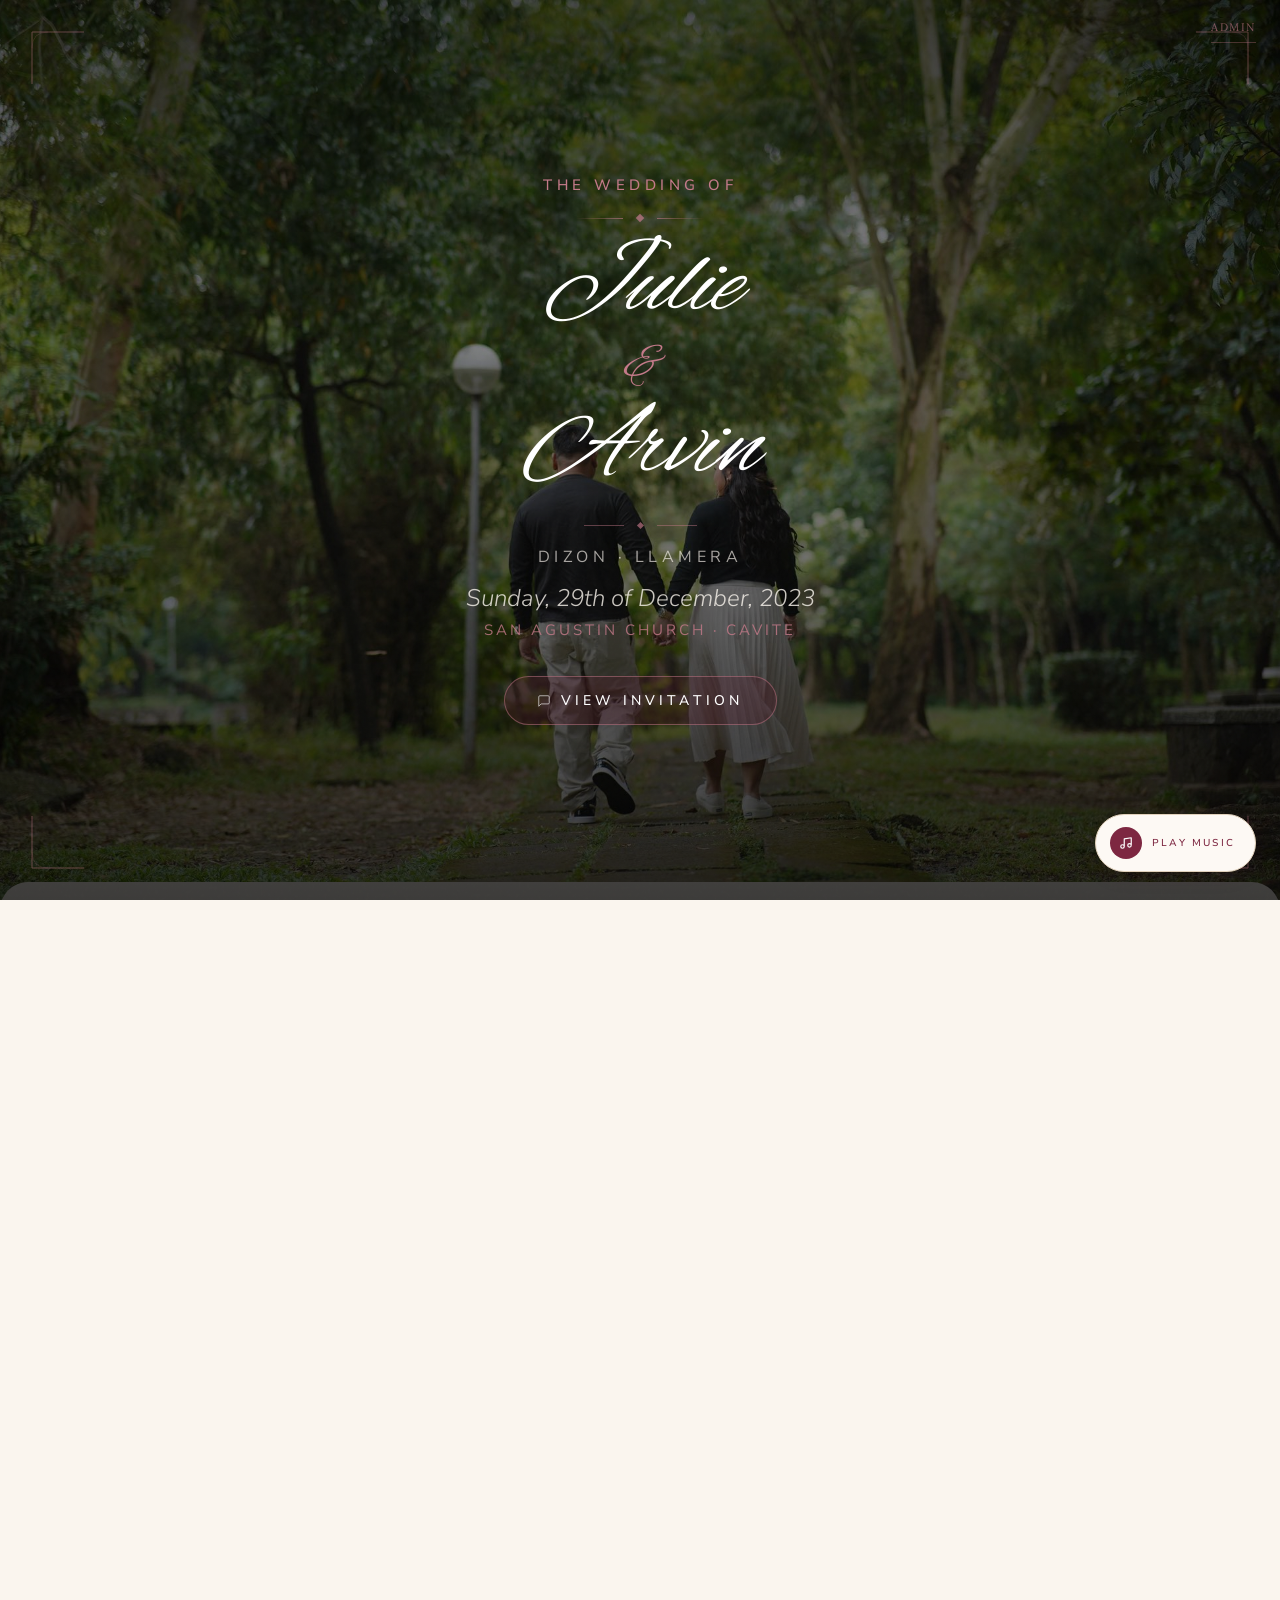
<file: index.html>
<!DOCTYPE html>
<html lang="en">
<head>
  <meta charset="UTF-8">
  <meta name="viewport" content="width=device-width, initial-scale=1.0">
  <title>Julie & Arvin — Wedding</title>
  <link href="https://fonts.googleapis.com/css2?family=Alex+Brush&family=Lora:ital,wght@0,400;0,500;0,600;1,400;1,500&family=Nunito+Sans:wght@400;500;600&display=swap" rel="stylesheet">
  <link rel="stylesheet" href="css/style.css">
    <link rel="stylesheet" href="css/rsvp.css">

</head>
<body>

  <!-- ── HERO SECTION ── -->
  <section class="hero" id="hero">
    <!-- <img class="hero-photo" src="assets/couple.jpg" alt="Julie and Arvin"> -->
<img class="hero-photo" src="images/hero_pic.jpg" alt="Julie and Arvin">
    <!-- Overlays -->
    <div class="hero-overlay"></div>
    <div class="hero-grain"></div>

    <!-- Corner decorations -->
    <div class="hero-corner tl">
      <svg viewBox="0 0 60 60" fill="none" xmlns="http://www.w3.org/2000/svg">
        <path d="M4 56 L4 4 L56 4" stroke="#C47A8A" stroke-width="1" fill="none"/>
        <path d="M4 20 Q4 4 20 4" stroke="#C47A8A" stroke-width="0.75" fill="none" opacity="0.5"/>
      </svg>
    </div>
    <div class="hero-corner tr">
      <svg viewBox="0 0 60 60" fill="none" xmlns="http://www.w3.org/2000/svg">
        <path d="M4 56 L4 4 L56 4" stroke="#C47A8A" stroke-width="1" fill="none"/>
        <path d="M4 20 Q4 4 20 4" stroke="#C47A8A" stroke-width="0.75" fill="none" opacity="0.5"/>
      </svg>
    </div>
    <div class="hero-corner bl">
      <svg viewBox="0 0 60 60" fill="none" xmlns="http://www.w3.org/2000/svg">
        <path d="M4 56 L4 4 L56 4" stroke="#C47A8A" stroke-width="1" fill="none"/>
        <path d="M4 20 Q4 4 20 4" stroke="#C47A8A" stroke-width="0.75" fill="none" opacity="0.5"/>
      </svg>
    </div>
    <div class="hero-corner br">
      <svg viewBox="0 0 60 60" fill="none" xmlns="http://www.w3.org/2000/svg">
        <path d="M4 56 L4 4 L56 4" stroke="#C47A8A" stroke-width="1" fill="none"/>
        <path d="M4 20 Q4 4 20 4" stroke="#C47A8A" stroke-width="0.75" fill="none" opacity="0.5"/>
      </svg>
    </div>

    <!-- Main content -->
    <div class="hero-content">
      <p class="hero-eyebrow">The Wedding of</p>

      <div class="hero-ornament">
        <div class="hero-ornament-line"></div>
        <div class="hero-ornament-diamond"></div>
        <div class="hero-ornament-line right"></div>
      </div>

      <h1 class="hero-bride">Julie</h1>
      <p class="hero-ampersand">&</p>
      <h1 class="hero-groom">Arvin</h1>

      <div class="hero-divider">
        <div class="hero-divider-line"></div>
        <div class="hero-divider-diamond"></div>
        <div class="hero-divider-line"></div>
      </div>

      <p class="hero-surnames">Dizon · Llamera</p>
      <p class="hero-date">Sunday, 29th of December, 2023</p>
      <p class="hero-venue">San Agustin Church · Cavite</p>

      
<button class="hero-cta" id="heroCta" type="button" aria-label="View invitation section" onclick="document.getElementById('rsvp').scrollIntoView({behavior: 'smooth'})">
  <svg viewBox="0 0 24 24" fill="none" stroke="currentColor" stroke-width="1.5">
    <path d="M21 15a2 2 0 0 1-2 2H7l-4 4V5a2 2 0 0 1 2-2h14a2 2 0 0 1 2 2z"/>
  </svg>
  View Invitation
</button>
    </div>
  </section>

<!-- ── RSVP SECTION ── -->
<!-- Add this block right after your hero section in index.html -->
<!-- Also add in your <head>: <link rel="stylesheet" href="css/rsvp.css"> -->
<!-- Also add before </body>: <script src="js/rsvp.js"></script> -->

<section class="rsvp" id="rsvp">

  <!-- Section header -->
  <div class="rsvp-header">
    <p class="rsvp-eyebrow">Kindly Reply</p>
    <h2 class="rsvp-title">RSVP</h2>
    <div class="rsvp-ornament">
      <div class="rsvp-ornament-line"></div>
      <div class="rsvp-ornament-diamond"></div>
      <div class="rsvp-ornament-line"></div>
    </div>
  </div>

  <!-- Form card -->
  <div class="rsvp-card">

    <!-- ── FORM STATE ── -->
    <div class="rsvp-form-wrap" id="rsvpFormWrap">

      <!-- Full Name -->
      <div class="rsvp-field">
        <label class="rsvp-label" for="guestName">Full Name</label>
        <input
          class="rsvp-input"
          type="text"
          id="guestName"
          placeholder="Your full name..."
          autocomplete="off"
        />
      </div>

      <!-- Invite Code -->
      <div class="rsvp-field">
        <label class="rsvp-label" for="inviteCode">Invite Code</label>
        <input
          class="rsvp-input"
          type="text"
          id="inviteCode"
          placeholder="Enter your invite code..."
          autocomplete="off"
        />
        <p class="rsvp-helper">Your code is provided by the couple.</p>
      </div>

      <!-- Attendance -->
      <div class="rsvp-field">
        <label class="rsvp-label">Attendance</label>
        <div class="rsvp-attendance">
          <button class="rsvp-attend-btn" id="btnAccept" onclick="selectAttendance('accept')">
            <span class="attend-diamond">◆</span> Joyfully Accepts
          </button>
          <button class="rsvp-attend-btn" id="btnDecline" onclick="selectAttendance('decline')">
            Regretfully Declines
          </button>
        </div>
      </div>

      <!-- Seat Selector -->
      <div class="rsvp-field accept-only-field" id="seatField">
        <label class="rsvp-label">Select Your Seat</label>
        <div class="rsvp-select-wrap">
          <select class="rsvp-select" id="seatSelect">
            <option value="" disabled selected>— Choose your table &amp; seat —</option>
            <!-- Table 1 -->
            <optgroup label="Table 1 — Roses">
              <option value="T1-S1">Table 1 — Roses — Seat 1</option>
              <option value="T1-S2">Table 1 — Roses — Seat 2</option>
              <option value="T1-S3">Table 1 — Roses — Seat 3</option>
              <option value="T1-S4">Table 1 — Roses — Seat 4</option>
              <option value="T1-S5">Table 1 — Roses — Seat 5</option>
              <option value="T1-S6">Table 1 — Roses — Seat 6</option>
              <option value="T1-S7">Table 1 — Roses — Seat 7</option>
              <option value="T1-S8">Table 1 — Roses — Seat 8</option>
            </optgroup>
            <!-- Table 2 -->
            <optgroup label="Table 2 — Peonies">
              <option value="T2-S1">Table 2 — Peonies — Seat 1</option>
              <option value="T2-S2">Table 2 — Peonies — Seat 2</option>
              <option value="T2-S3">Table 2 — Peonies — Seat 3</option>
              <option value="T2-S4">Table 2 — Peonies — Seat 4</option>
              <option value="T2-S5">Table 2 — Peonies — Seat 5</option>
              <option value="T2-S6">Table 2 — Peonies — Seat 6</option>
              <option value="T2-S7">Table 2 — Peonies — Seat 7</option>
              <option value="T2-S8">Table 2 — Peonies — Seat 8</option>
            </optgroup>
            <!-- Table 3 -->
            <optgroup label="Table 3 — Jasmine">
              <option value="T3-S1">Table 3 — Jasmine — Seat 1</option>
              <option value="T3-S2">Table 3 — Jasmine — Seat 2</option>
              <option value="T3-S3">Table 3 — Jasmine — Seat 3</option>
              <option value="T3-S4">Table 3 — Jasmine — Seat 4</option>
              <option value="T3-S5">Table 3 — Jasmine — Seat 5</option>
              <option value="T3-S6">Table 3 — Jasmine — Seat 6</option>
              <option value="T3-S7">Table 3 — Jasmine — Seat 7</option>
              <option value="T3-S8">Table 3 — Jasmine — Seat 8</option>
            </optgroup>
            <!-- Table 4 -->
            <optgroup label="Table 4 — Orchids">
              <option value="T4-S1">Table 4 — Orchids — Seat 1</option>
              <option value="T4-S2">Table 4 — Orchids — Seat 2</option>
              <option value="T4-S3">Table 4 — Orchids — Seat 3</option>
              <option value="T4-S4">Table 4 — Orchids — Seat 4</option>
              <option value="T4-S5">Table 4 — Orchids — Seat 5</option>
              <option value="T4-S6">Table 4 — Orchids — Seat 6</option>
              <option value="T4-S7">Table 4 — Orchids — Seat 7</option>
              <option value="T4-S8">Table 4 — Orchids — Seat 8</option>
            </optgroup>
            <!-- Table 5 -->
            <optgroup label="Table 5 — Lily">
              <option value="T5-S1">Table 5 — Lily — Seat 1</option>
              <option value="T5-S2">Table 5 — Lily — Seat 2</option>
              <option value="T5-S3">Table 5 — Lily — Seat 3</option>
              <option value="T5-S4">Table 5 — Lily — Seat 4</option>
              <option value="T5-S5">Table 5 — Lily — Seat 5</option>
              <option value="T5-S6">Table 5 — Lily — Seat 6</option>
              <option value="T5-S7">Table 5 — Lily — Seat 7</option>
              <option value="T5-S8">Table 5 — Lily — Seat 8</option>
            </optgroup>
          </select>
          <span class="rsvp-select-arrow">▾</span>
        </div>
      </div>

      <!-- Plus One -->
      <div class="rsvp-field accept-only-field" id="plusOneField">
        <label class="rsvp-label" for="plusOneCount">Additional Guests (Plus One)</label>
        <div class="rsvp-select-wrap">
          <select class="rsvp-select" id="plusOneCount" disabled>
            <option value="0" selected>No plus one</option>
          </select>
          <span class="rsvp-select-arrow">▾</span>
        </div>
        <p class="rsvp-helper" id="plusOneHelper">Enter a valid invite code to see plus-one allowance.</p>
      </div>

      <!-- Dining Preference -->
      <div class="rsvp-field accept-only-field" id="mealField">
        <label class="rsvp-label" for="mealSelect">Meal Preference</label>
        <div class="rsvp-select-wrap">
          <select class="rsvp-select" id="mealSelect">
            <option value="" selected>— Choose your meal —</option>
            <option value="chicken">Chicken</option>
            <option value="beef">Beef</option>
            <option value="fish">Fish</option>
            <option value="vegetarian">Vegetarian</option>
          </select>
          <span class="rsvp-select-arrow">▾</span>
        </div>
        <p class="rsvp-helper">For accepted guests only.</p>

        <label class="rsvp-label" for="allergyNotes" style="margin-top: 14px;">Allergy Notes (Optional)</label>
        <textarea
          class="rsvp-textarea"
          id="allergyNotes"
          placeholder="Example: No nuts, shellfish allergy..."
          rows="3"
        ></textarea>

        <label class="rsvp-label" for="songRequest" style="margin-top: 14px;">Song Request (Optional)</label>
        <input
          class="rsvp-input"
          type="text"
          id="songRequest"
          maxlength="80"
          placeholder="Example: Perfect - Ed Sheeran"
          autocomplete="off"
        />
        <p class="rsvp-helper">One song request per guest (max 80 characters).</p>
      </div>

      <!-- Message -->
      <div class="rsvp-field">
        <label class="rsvp-label" for="guestMessage">Message for the Couple</label>
        <textarea
          class="rsvp-textarea"
          id="guestMessage"
          placeholder="Write your warm wishes here..."
          rows="4"
        ></textarea>
      </div>

      <!-- Error message -->
      <p class="rsvp-error" id="rsvpError"></p>

      <!-- Submit -->
      <button class="rsvp-submit" id="rsvpSubmit" onclick="submitRSVP()">
        <span id="rsvpSubmitText">Send with Love ◆</span>
      </button>

    </div>

    <!-- ── CONFIRMATION STATE ── -->
    <div class="rsvp-confirm" id="rsvpConfirm">
      <div class="confirm-heart">
        <svg viewBox="0 0 24 24" fill="none" stroke="currentColor" stroke-width="1.2">
          <path d="M20.84 4.61a5.5 5.5 0 0 0-7.78 0L12 5.67l-1.06-1.06a5.5 5.5 0 0 0-7.78 7.78l1.06 1.06L12 21.23l7.78-7.78 1.06-1.06a5.5 5.5 0 0 0 0-7.78z"/>
        </svg>
      </div>
      <h3 class="confirm-title" id="confirmTitle">We'll see you there!</h3>
      <p class="confirm-message" id="confirmMessage">
        Thank you, <strong id="confirmName"></strong>.<br>
        Your RSVP has been received.<br>
        We can't wait to celebrate with you.
      </p>
      <div class="confirm-ornament">
        <div class="rsvp-ornament-line"></div>
        <div class="rsvp-ornament-diamond"></div>
        <div class="rsvp-ornament-line"></div>
      </div>
      <div class="confirm-actions">
        <a class="confirm-calendar is-hidden" id="confirmCalendarBtn" href="#" target="_blank" rel="noopener noreferrer">Add to Calendar</a>
        <a class="confirm-love-notes is-hidden" id="confirmLoveNotesBtn" href="love-notes.html">Open Love Notes Wall</a>
      </div>
    </div>

  </div>

  <!-- Back to top -->
  <button class="rsvp-back-top" onclick="window.scrollTo({ top: 0, behavior: 'smooth' })">↑</button>

</section>


  <!-- ── MUSIC BUTTON ── -->
  <div class="music-btn" id="musicBtn" onclick="toggleMusic()">
    <div class="music-icon">
      <svg viewBox="0 0 24 24" xmlns="http://www.w3.org/2000/svg">
        <path d="M9 18V5l12-2v13M9 18a3 3 0 1 1-6 0 3 3 0 0 1 6 0zm12-2a3 3 0 1 1-6 0 3 3 0 0 1 6 0z"
          fill="none" stroke="white" stroke-width="2" stroke-linecap="round" stroke-linejoin="round"/>
      </svg>
    </div>
    <span class="music-label" id="musicLabel">Play Music</span>
  </div>

  <a class="admin-link" href="admin.html" aria-label="Open admin page">Admin</a>

<script src="js/script.js"></script>
<script src="js/rsvp.js"></script>
</body>
</html>
</file>
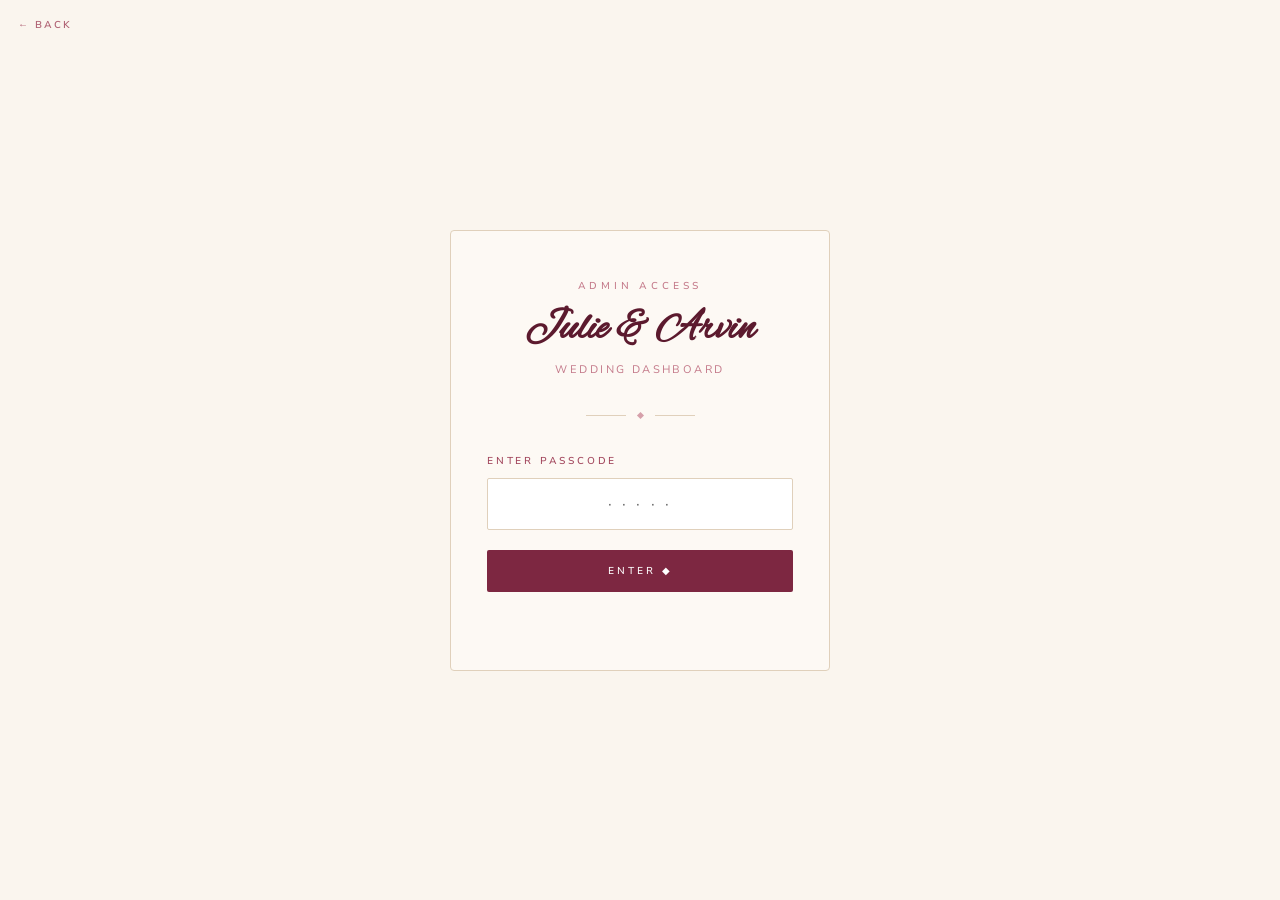
<file: admin.html>
<!DOCTYPE html>
<html lang="en">
<head>
  <meta charset="UTF-8">
  <meta name="viewport" content="width=device-width, initial-scale=1.0">
  <title>Admin — Julie & Arvin Wedding</title>
  <link href="https://fonts.googleapis.com/css2?family=Alex+Brush&family=Nunito+Sans:wght@400;500;600&display=swap" rel="stylesheet">
  <style>
    :root {
      --burgundy-deep:  #5C1A2E;
      --burgundy-mid:   #7D2741;
      --burgundy-soft:  #A0435A;
      --burgundy-muted: #C47A8A;
      --cream-warm:     #FAF5EE;
      --cream-mid:      #F2E8D9;
      --cream-border:   #E0D0BB;
      --white-pure:     #FFFFFF;
      --white-off:      #FDF9F4;
    }

    *, *::before, *::after { margin: 0; padding: 0; box-sizing: border-box; }

    body {
      font-family: 'Nunito Sans', sans-serif;
      background: var(--cream-warm);
      min-height: 100vh;
      color: var(--burgundy-deep);
    }

    .admin-back {
      position: fixed;
      top: 18px;
      left: 18px;
      z-index: 200;
      display: inline-flex;
      align-items: center;
      gap: 8px;
      padding: 0;
      color: var(--burgundy-soft);
      font-size: 10px;
      font-weight: 600;
      letter-spacing: 0.2em;
      text-transform: uppercase;
      text-decoration: none;
      transition: color 0.2s ease, opacity 0.2s ease;
      opacity: 0.82;
    }
    .admin-back:hover,
    .admin-back:focus-visible {
      color: var(--burgundy-deep);
      opacity: 1;
    }

    /* ── LOGIN SCREEN ── */
    #loginScreen {
      min-height: 100vh;
      display: flex;
      align-items: center;
      justify-content: center;
      padding: 24px;
    }

    .login-card {
      width: 100%;
      max-width: 380px;
      background: var(--white-off);
      border: 1px solid var(--cream-border);
      border-radius: 4px;
      padding: 48px 36px;
      text-align: center;
    }

    .login-eyebrow {
      font-size: 10px;
      font-weight: 500;
      letter-spacing: 0.38em;
      text-transform: uppercase;
      color: var(--burgundy-muted);
      margin-bottom: 10px;
    }

    .login-title {
      font-family: 'Alex Brush', cursive;
      font-size: 42px;
      color: var(--burgundy-deep);
      margin-bottom: 6px;
    }

    .login-subtitle {
      font-size: 11px;
      letter-spacing: 0.22em;
      text-transform: uppercase;
      color: var(--burgundy-muted);
      margin-bottom: 36px;
    }

    .login-ornament {
      display: flex;
      align-items: center;
      gap: 12px;
      justify-content: center;
      margin-bottom: 36px;
    }
    .login-ornament-line {
      width: 40px;
      height: 1px;
      background: var(--cream-border);
    }
    .login-ornament-diamond {
      width: 5px;
      height: 5px;
      background: var(--burgundy-muted);
      transform: rotate(45deg);
      opacity: 0.7;
    }

    .login-label {
      display: block;
      font-size: 10px;
      font-weight: 500;
      letter-spacing: 0.28em;
      text-transform: uppercase;
      color: var(--burgundy-soft);
      margin-bottom: 10px;
      text-align: left;
    }

    .login-input {
      width: 100%;
      padding: 14px 16px;
      border: 1px solid var(--cream-border);
      border-radius: 2px;
      background: var(--white-pure);
      font-family: 'Nunito Sans', sans-serif;
      font-size: 16px;
      color: var(--burgundy-deep);
      outline: none;
      transition: border-color 0.25s;
      margin-bottom: 20px;
      letter-spacing: 0.2em;
      text-align: center;
    }
    .login-input:focus {
      border-color: var(--burgundy-muted);
    }

    .login-btn {
      width: 100%;
      padding: 14px;
      background: var(--burgundy-mid);
      border: none;
      border-radius: 2px;
      font-family: 'Nunito Sans', sans-serif;
      font-size: 10px;
      font-weight: 500;
      letter-spacing: 0.3em;
      text-transform: uppercase;
      color: var(--white-pure);
      cursor: pointer;
      transition: background 0.25s, transform 0.2s;
    }
    .login-btn:hover {
      background: var(--burgundy-deep);
      transform: translateY(-1px);
    }

    .login-error {
      font-size: 11px;
      letter-spacing: 0.1em;
      color: var(--burgundy-soft);
      margin-top: 14px;
      min-height: 16px;
      text-align: center;
    }

    /* ── DASHBOARD ── */
    #dashboard {
      display: none;
      min-height: 100vh;
      padding: 60px 24px 80px;
    }

    .dash-header {
      max-width: 900px;
      margin: 0 auto 48px;
      display: flex;
      align-items: flex-end;
      justify-content: space-between;
      flex-wrap: wrap;
      gap: 16px;
      border-bottom: 1px solid var(--cream-border);
      padding-bottom: 28px;
    }

    .dash-eyebrow {
      font-size: 10px;
      font-weight: 500;
      letter-spacing: 0.38em;
      text-transform: uppercase;
      color: var(--burgundy-muted);
      margin-bottom: 6px;
    }

    .dash-title {
      font-family: 'Alex Brush', cursive;
      font-size: 48px;
      color: var(--burgundy-deep);
      line-height: 1;
    }

    .dash-logout {
      font-size: 10px;
      font-weight: 500;
      letter-spacing: 0.28em;
      text-transform: uppercase;
      color: var(--burgundy-muted);
      background: none;
      border: 1px solid var(--cream-border);
      border-radius: 2px;
      padding: 10px 18px;
      cursor: pointer;
      transition: all 0.2s;
      font-family: 'Nunito Sans', sans-serif;
    }
    .dash-logout:hover {
      border-color: var(--burgundy-muted);
      color: var(--burgundy-mid);
    }

    /* ── STATS ── */
    .dash-stats {
      max-width: 900px;
      margin: 0 auto 48px;
      display: grid;
      grid-template-columns: repeat(3, 1fr);
      gap: 16px;
    }

    .stat-card {
      background: var(--white-off);
      border: 1px solid var(--cream-border);
      border-radius: 4px;
      padding: 24px;
      text-align: center;
    }

    .stat-number {
      font-family: 'Alex Brush', cursive;
      font-size: 52px;
      color: var(--burgundy-deep);
      line-height: 1;
      margin-bottom: 8px;
    }

    .stat-label {
      font-size: 10px;
      font-weight: 500;
      letter-spacing: 0.28em;
      text-transform: uppercase;
      color: var(--burgundy-muted);
    }

    /* ── FILTER TABS ── */
    .dash-filters {
      max-width: 900px;
      margin: 0 auto 24px;
      display: flex;
      gap: 8px;
    }

    .filter-btn {
      font-family: 'Nunito Sans', sans-serif;
      font-size: 10px;
      font-weight: 500;
      letter-spacing: 0.28em;
      text-transform: uppercase;
      color: var(--burgundy-muted);
      background: none;
      border: 1px solid var(--cream-border);
      border-radius: 2px;
      padding: 8px 16px;
      cursor: pointer;
      transition: all 0.2s;
    }
    .filter-btn:hover,
    .filter-btn.active {
      background: var(--burgundy-mid);
      border-color: var(--burgundy-mid);
      color: var(--white-pure);
    }

    /* ── GUEST TOOLS ── */
    .guest-tools {
      max-width: 900px;
      margin: 0 auto 24px;
      background: var(--white-off);
      border: 1px solid var(--cream-border);
      border-radius: 4px;
      padding: 18px;
    }

    .guest-tools-title {
      font-size: 10px;
      font-weight: 600;
      letter-spacing: 0.28em;
      text-transform: uppercase;
      color: var(--burgundy-muted);
      margin-bottom: 12px;
    }

    .guest-tools-row {
      display: flex;
      flex-wrap: wrap;
      gap: 8px;
      margin-bottom: 12px;
    }

    .guest-btn {
      font-family: 'Nunito Sans', sans-serif;
      font-size: 10px;
      font-weight: 500;
      letter-spacing: 0.2em;
      text-transform: uppercase;
      color: var(--burgundy-soft);
      background: none;
      border: 1px solid var(--cream-border);
      border-radius: 2px;
      padding: 8px 12px;
      cursor: pointer;
      transition: all 0.2s;
    }

    .guest-btn:hover {
      border-color: var(--burgundy-muted);
      color: var(--burgundy-deep);
    }

    .guest-btn.danger {
      color: #8b4758;
      border-color: #e2c6cd;
    }

    .guest-tools-meta {
      font-size: 11px;
      letter-spacing: 0.08em;
      color: var(--burgundy-muted);
      margin-bottom: 8px;
    }

    .guest-tools-status {
      min-height: 16px;
      font-size: 11px;
      letter-spacing: 0.08em;
      color: var(--burgundy-soft);
    }

    .guest-tools-status.error {
      color: #9a4c5e;
    }

    /* ── RSVP LIST ── */
    .dash-list {
      max-width: 900px;
      margin: 0 auto;
      display: flex;
      flex-direction: column;
      gap: 12px;
    }

    .rsvp-row {
      background: var(--white-off);
      border: 1px solid var(--cream-border);
      border-radius: 4px;
      padding: 20px 24px;
      display: grid;
      grid-template-columns: 1fr auto;
      gap: 12px;
      align-items: start;
      animation: fadeUp 0.4s ease forwards;
    }

    @keyframes fadeUp {
      from { opacity: 0; transform: translateY(8px); }
      to   { opacity: 1; transform: translateY(0); }
    }

    .rsvp-row-name {
      font-size: 16px;
      font-weight: 600;
      color: var(--burgundy-deep);
      margin-bottom: 4px;
    }

    .rsvp-row-meta {
      font-size: 12px;
      color: var(--burgundy-muted);
      letter-spacing: 0.08em;
      margin-bottom: 8px;
    }

    .rsvp-row-message {
      font-size: 14px;
      font-style: italic;
      color: var(--burgundy-soft);
      line-height: 1.6;
      border-left: 2px solid var(--cream-border);
      padding-left: 12px;
      margin-top: 8px;
    }

    .rsvp-badge {
      font-size: 9px;
      font-weight: 600;
      letter-spacing: 0.28em;
      text-transform: uppercase;
      padding: 5px 10px;
      border-radius: 2px;
      white-space: nowrap;
    }
    .rsvp-badge.accept {
      background: #EEF5EE;
      color: #3A6B3A;
      border: 1px solid #C2D9C2;
    }
    .rsvp-badge.decline {
      background: #F9F0F2;
      color: var(--burgundy-soft);
      border: 1px solid var(--cream-border);
    }

    .rsvp-row-time {
      font-size: 10px;
      color: var(--cream-border);
      letter-spacing: 0.1em;
      text-align: right;
      margin-top: 6px;
    }

    /* ── EMPTY STATE ── */
    .dash-empty {
      max-width: 900px;
      margin: 0 auto;
      text-align: center;
      padding: 80px 24px;
      color: var(--burgundy-muted);
    }

    .dash-empty-title {
      font-family: 'Alex Brush', cursive;
      font-size: 36px;
      margin-bottom: 10px;
    }

    .dash-empty-sub {
      font-size: 12px;
      letter-spacing: 0.15em;
      text-transform: uppercase;
    }

    /* ── RESPONSIVE ── */
    @media (max-width: 600px) {
      .dash-stats {
        grid-template-columns: repeat(3, 1fr);
        gap: 10px;
      }
      .stat-number { font-size: 38px; }
      .rsvp-row { grid-template-columns: 1fr; }
      .rsvp-badge { width: fit-content; }
    }
  </style>
</head>
<body>

  <!-- ── LOGIN SCREEN ── -->
  <a class="admin-back" href="index.html" aria-label="Back to invitation">← Back</a>

  <div id="loginScreen">
    <div class="login-card">
      <p class="login-eyebrow">Admin Access</p>
      <h1 class="login-title">Julie & Arvin</h1>
      <p class="login-subtitle">Wedding Dashboard</p>

      <div class="login-ornament">
        <div class="login-ornament-line"></div>
        <div class="login-ornament-diamond"></div>
        <div class="login-ornament-line"></div>
      </div>

      <label class="login-label" for="pinInput">Enter Passcode</label>
      <input
        class="login-input"
        type="password"
        id="pinInput"
        placeholder="· · · · ·"
        maxlength="20"
        onkeydown="if(event.key==='Enter') login()"
      />
      <button class="login-btn" onclick="login()">Enter ◆</button>
      <p class="login-error" id="loginError"></p>
    </div>
  </div>

  <!-- ── DASHBOARD ── -->
  <div id="dashboard">

    <div class="dash-header">
      <div class="dash-title-group">
        <p class="dash-eyebrow">Wedding Dashboard</p>
        <h1 class="dash-title">Julie & Arvin</h1>
      </div>
      <button class="dash-logout" onclick="logout()">Sign Out</button>
    </div>

    <!-- Stats -->
    <div class="dash-stats">
      <div class="stat-card">
        <div class="stat-number" id="statTotal">0</div>
        <div class="stat-label">Total RSVPs</div>
      </div>
      <div class="stat-card">
        <div class="stat-number" id="statAccepted">0</div>
        <div class="stat-label">Accepted</div>
      </div>
      <div class="stat-card">
        <div class="stat-number" id="statDeclined">0</div>
        <div class="stat-label">Declined</div>
      </div>
    </div>

    <!-- Filters -->
    <div class="dash-filters">
      <button class="filter-btn active" onclick="filterRSVPs('all', this)">All</button>
      <button class="filter-btn" onclick="filterRSVPs('accept', this)">Accepted</button>
      <button class="filter-btn" onclick="filterRSVPs('decline', this)">Declined</button>
    </div>

    <!-- Guest List Tools -->
    <div class="guest-tools">
      <p class="guest-tools-title">Guest List Tools</p>
      <input id="guestCsvInput" type="file" accept=".csv,text/csv" style="display:none" onchange="importGuestCsv(event)" />
      <div class="guest-tools-row">
        <button class="guest-btn" type="button" onclick="triggerGuestCsvPicker()">Import CSV</button>
        <button class="guest-btn" type="button" onclick="exportGuestCsv()">Export CSV</button>
        <button class="guest-btn danger" type="button" onclick="clearRsvps()">Clear RSVPs</button>
        <button class="guest-btn danger" type="button" onclick="clearGuestList()">Clear Guest List</button>
        <button class="guest-btn danger" type="button" onclick="clearUsedCodes()">Reset Used Codes</button>
      </div>
      <p class="guest-tools-meta" id="guestToolsMeta">Guests loaded: 0 · Used codes: 0</p>
      <p class="guest-tools-status" id="guestToolsStatus">CSV format: name,code,plusOnes (code optional, auto-generated when missing)</p>
    </div>

    <!-- List -->
    <div class="dash-list" id="rsvpList"></div>

  </div>

  <script>
    // ── CONFIG — change this password ──
    const ADMIN_PASSWORD = 'juliearvin2023';
    const RSVP_STORAGE_KEY = 'wedding_rsvps';
    const GUEST_LIST_STORAGE_KEY = 'wedding_guest_list';
    const USED_CODES_STORAGE_KEY = 'wedding_used_invite_codes';

    // ── LOGIN ──
    function login() {
      const input = document.getElementById('pinInput').value;
      const error = document.getElementById('loginError');

      if (input === ADMIN_PASSWORD) {
        document.getElementById('loginScreen').style.display = 'none';
        document.getElementById('dashboard').style.display = 'block';
        loadDashboard();
      } else {
        error.textContent = '✦ Incorrect passcode. Please try again.';
        document.getElementById('pinInput').value = '';
      }
    }

    // ── LOGOUT ──
    function logout() {
      document.getElementById('dashboard').style.display = 'none';
      document.getElementById('loginScreen').style.display = 'flex';
      document.getElementById('pinInput').value = '';
      document.getElementById('loginError').textContent = '';
    }

    // ── LOAD DATA ──
    let allRSVPs = [];

    function loadDashboard() {
      allRSVPs = JSON.parse(localStorage.getItem(RSVP_STORAGE_KEY) || '[]');

      const total    = allRSVPs.length;
      const accepted = allRSVPs.filter(r => r.attendance === 'accept').length;
      const declined = allRSVPs.filter(r => r.attendance === 'decline').length;

      document.getElementById('statTotal').textContent    = total;
      document.getElementById('statAccepted').textContent = accepted;
      document.getElementById('statDeclined').textContent = declined;

      renderGuestToolsSummary();
      renderList(allRSVPs);
    }

    // ── GUEST LIST TOOLS ──
    function triggerGuestCsvPicker() {
      document.getElementById('guestCsvInput').click();
    }

    function importGuestCsv(event) {
      const file = event.target.files && event.target.files[0];
      if (!file) {
        return;
      }

      const reader = new FileReader();
      reader.onload = () => {
        try {
          const guests = parseGuestCsv(String(reader.result || ''));
          localStorage.setItem(GUEST_LIST_STORAGE_KEY, JSON.stringify(guests));
          renderGuestToolsSummary();
          setGuestToolsStatus(`Imported ${guests.length} guests from CSV.`);
        } catch (error) {
          setGuestToolsStatus(error.message || 'Unable to import CSV.', true);
        }

        document.getElementById('guestCsvInput').value = '';
      };

      reader.readAsText(file);
    }

    function exportGuestCsv() {
      const guests = JSON.parse(localStorage.getItem(GUEST_LIST_STORAGE_KEY) || '[]');
      if (!Array.isArray(guests) || guests.length === 0) {
        setGuestToolsStatus('No guest list found to export.', true);
        return;
      }

      const header = 'name,code,plusOnes';
      const rows = guests.map((guest) => `${escapeCsv(guest.name || '')},${escapeCsv(guest.code || '')},${escapeCsv(guest.plusOnes ?? 0)}`);
      const csv = [header, ...rows].join('\n');
      const blob = new Blob([csv], { type: 'text/csv;charset=utf-8;' });
      const url = URL.createObjectURL(blob);

      const a = document.createElement('a');
      a.href = url;
      a.download = 'guest-list.csv';
      document.body.appendChild(a);
      a.click();
      document.body.removeChild(a);
      URL.revokeObjectURL(url);

      setGuestToolsStatus(`Exported ${guests.length} guests to CSV.`);
    }

    function clearGuestList() {
      if (!window.confirm('Clear imported guest list? This cannot be undone.')) {
        return;
      }

      localStorage.removeItem(GUEST_LIST_STORAGE_KEY);
      renderGuestToolsSummary();
      setGuestToolsStatus('Imported guest list cleared. Fallback list from RSVP script will be used.');
    }

    function clearRsvps() {
      if (!window.confirm('Clear all RSVP entries? This will also reset used invite codes.')) {
        return;
      }

      localStorage.removeItem(RSVP_STORAGE_KEY);
      localStorage.removeItem(USED_CODES_STORAGE_KEY);
      loadDashboard();
      setGuestToolsStatus('All RSVP entries cleared and used codes reset.');
    }

    function clearUsedCodes() {
      if (!window.confirm('Reset all used invite codes? Guests will be able to submit again.')) {
        return;
      }

      localStorage.removeItem(USED_CODES_STORAGE_KEY);
      renderGuestToolsSummary();
      setGuestToolsStatus('Used invite codes reset.');
    }

    function renderGuestToolsSummary() {
      const guests = JSON.parse(localStorage.getItem(GUEST_LIST_STORAGE_KEY) || '[]');
      const usedCodes = JSON.parse(localStorage.getItem(USED_CODES_STORAGE_KEY) || '{}');
      const guestCount = Array.isArray(guests) ? guests.length : 0;
      const usedCount = usedCodes && typeof usedCodes === 'object' ? Object.keys(usedCodes).length : 0;

      document.getElementById('guestToolsMeta').textContent = `Guests loaded: ${guestCount} · Used codes: ${usedCount}`;
    }

    function setGuestToolsStatus(message, isError = false) {
      const status = document.getElementById('guestToolsStatus');
      status.textContent = message;
      status.classList.toggle('error', isError);
    }

    function parseGuestCsv(csvText) {
      const rows = parseCsvRows(csvText).filter((row) => row.some((cell) => cell.trim() !== ''));
      if (rows.length === 0) {
        throw new Error('CSV is empty.');
      }

      const header = rows[0].map((cell) => cell.trim().toLowerCase());
      const hasHeader = header.includes('name') || header.includes('guest') || header.includes('guest name');

      let startIndex = 0;
      let nameIndex = 0;
      let codeIndex = 1;
      let plusOnesIndex = -1;

      if (hasHeader) {
        startIndex = 1;
        nameIndex = header.findIndex((cell) => cell === 'name' || cell === 'guest' || cell === 'guest name');
        if (nameIndex < 0) {
          nameIndex = 0;
        }

        codeIndex = header.findIndex((cell) => cell === 'code' || cell === 'invite code' || cell === 'invite_code');
        plusOnesIndex = header.findIndex((cell) => cell === 'plusones' || cell === 'plus ones' || cell === 'plus_one' || cell === 'plus one');
      }

      const guests = [];

      for (let i = startIndex; i < rows.length; i++) {
        const row = rows[i];
        const name = (row[nameIndex] || row[0] || '').trim();
        const codeRaw = codeIndex >= 0 ? (row[codeIndex] || '') : (row[1] || '');
        const code = normalizeCode(codeRaw);
        const plusOnesRaw = plusOnesIndex >= 0 ? (row[plusOnesIndex] || '') : (row[2] || '0');
        const plusOnes = normalizePlusOnes(plusOnesRaw);

        if (!name) {
          continue;
        }

        guests.push({ name, code, plusOnes });
      }

      if (guests.length === 0) {
        throw new Error('No valid guests found. Add at least one name in CSV.');
      }

      return applyUniqueCodes(guests);
    }

    function parseCsvRows(text) {
      const rows = [];
      let row = [];
      let field = '';
      let inQuotes = false;

      for (let i = 0; i < text.length; i++) {
        const char = text[i];
        const next = text[i + 1];

        if (char === '"') {
          if (inQuotes && next === '"') {
            field += '"';
            i++;
          } else {
            inQuotes = !inQuotes;
          }
          continue;
        }

        if (char === ',' && !inQuotes) {
          row.push(field);
          field = '';
          continue;
        }

        if ((char === '\n' || char === '\r') && !inQuotes) {
          if (char === '\r' && next === '\n') {
            i++;
          }

          row.push(field);
          rows.push(row);
          row = [];
          field = '';
          continue;
        }

        field += char;
      }

      if (field.length > 0 || row.length > 0) {
        row.push(field);
        rows.push(row);
      }

      return rows;
    }

    function normalizeCode(value) {
      return String(value || '').trim().toUpperCase().replace(/\s+/g, '');
    }

    function normalizePlusOnes(value) {
      const parsed = Number.parseInt(String(value ?? 0), 10);
      if (!Number.isFinite(parsed) || parsed < 0) {
        return 0;
      }
      return parsed;
    }

    function applyUniqueCodes(guests) {
      const used = new Set();

      return guests.map((guest) => {
        let code = normalizeCode(guest.code);
        if (!code || used.has(code)) {
          code = generateInviteCode(guest.name, used);
        }

        used.add(code);
        return { name: guest.name, code, plusOnes: normalizePlusOnes(guest.plusOnes) };
      });
    }

    function generateInviteCode(name, usedSet) {
      const parts = String(name || '')
        .toUpperCase()
        .replace(/[^A-Z0-9 ]/g, ' ')
        .trim()
        .split(/\s+/)
        .filter(Boolean);

      let base = parts.map((part) => part[0]).join('');
      if (base.length < 3) {
        base = String(name || '').toUpperCase().replace(/[^A-Z0-9]/g, '').slice(0, 6);
      }
      if (!base) {
        base = 'GUEST';
      }

      base = base.slice(0, 6);
      let counter = 1;
      let candidate = '';

      do {
        candidate = `${base}${String(counter).padStart(2, '0')}`;
        counter++;
      } while (usedSet.has(candidate));

      return candidate;
    }

    function escapeCsv(value) {
      const raw = String(value || '');
      const escaped = raw.replace(/"/g, '""');
      return `"${escaped}"`;
    }

    // ── FILTER ──
    function filterRSVPs(type, btn) {
      document.querySelectorAll('.filter-btn').forEach(b => b.classList.remove('active'));
      btn.classList.add('active');

      const filtered = type === 'all'
        ? allRSVPs
        : allRSVPs.filter(r => r.attendance === type);

      renderList(filtered);
    }

    // ── RENDER LIST ──
    function renderList(rsvps) {
      const list = document.getElementById('rsvpList');

      if (rsvps.length === 0) {
        list.innerHTML = `
          <div class="dash-empty">
            <div class="dash-empty-title">No responses yet</div>
            <div class="dash-empty-sub">RSVPs will appear here once guests submit</div>
          </div>`;
        return;
      }

      // Show newest first
      const sorted = [...rsvps].reverse();

      list.innerHTML = sorted.map(r => {
        const date = new Date(r.submittedAt);
        const timeStr = date.toLocaleDateString('en-PH', {
          month: 'short', day: 'numeric', year: 'numeric',
          hour: '2-digit', minute: '2-digit'
        });

        const seatInfo = r.seat
          ? `<span>·</span> ${r.seat.replace('T', 'Table ').replace('-S', ' — Seat ')}`
          : '';

        const codeInfo = r.inviteCode
          ? `<span>·</span> Code: ${r.inviteCode}`
          : '';

        const mealInfo = r.mealPreference
          ? `<span>·</span> Meal: ${r.mealPreference.charAt(0).toUpperCase() + r.mealPreference.slice(1)}`
          : '';

        const attendeeInfo = r.attendance === 'accept'
          ? `<span>·</span> Guests: ${1 + Math.max(0, Number(r.plusOneCount || 0))}`
          : '';

        const messageBlock = r.message
          ? `<div class="rsvp-row-message">"${r.message}"</div>`
          : '';

        const allergyBlock = r.allergyNotes
          ? `<div class="rsvp-row-message">Allergy: ${r.allergyNotes}</div>`
          : '';

        const songBlock = r.songRequest
          ? `<div class="rsvp-row-message">Song: ${r.songRequest}</div>`
          : '';

        return `
          <div class="rsvp-row">
            <div class="rsvp-row-left">
              <div class="rsvp-row-name">${r.name}</div>
              <div class="rsvp-row-meta">${seatInfo} ${codeInfo} ${mealInfo} ${attendeeInfo}</div>
              ${messageBlock}
              ${allergyBlock}
              ${songBlock}
            </div>
            <div>
              <span class="rsvp-badge ${r.attendance}">
                ${r.attendance === 'accept' ? 'Accepted' : 'Declined'}
              </span>
              <div class="rsvp-row-time">${timeStr}</div>
            </div>
          </div>`;
      }).join('');
    }
  </script>

</body>
</html>
</file>
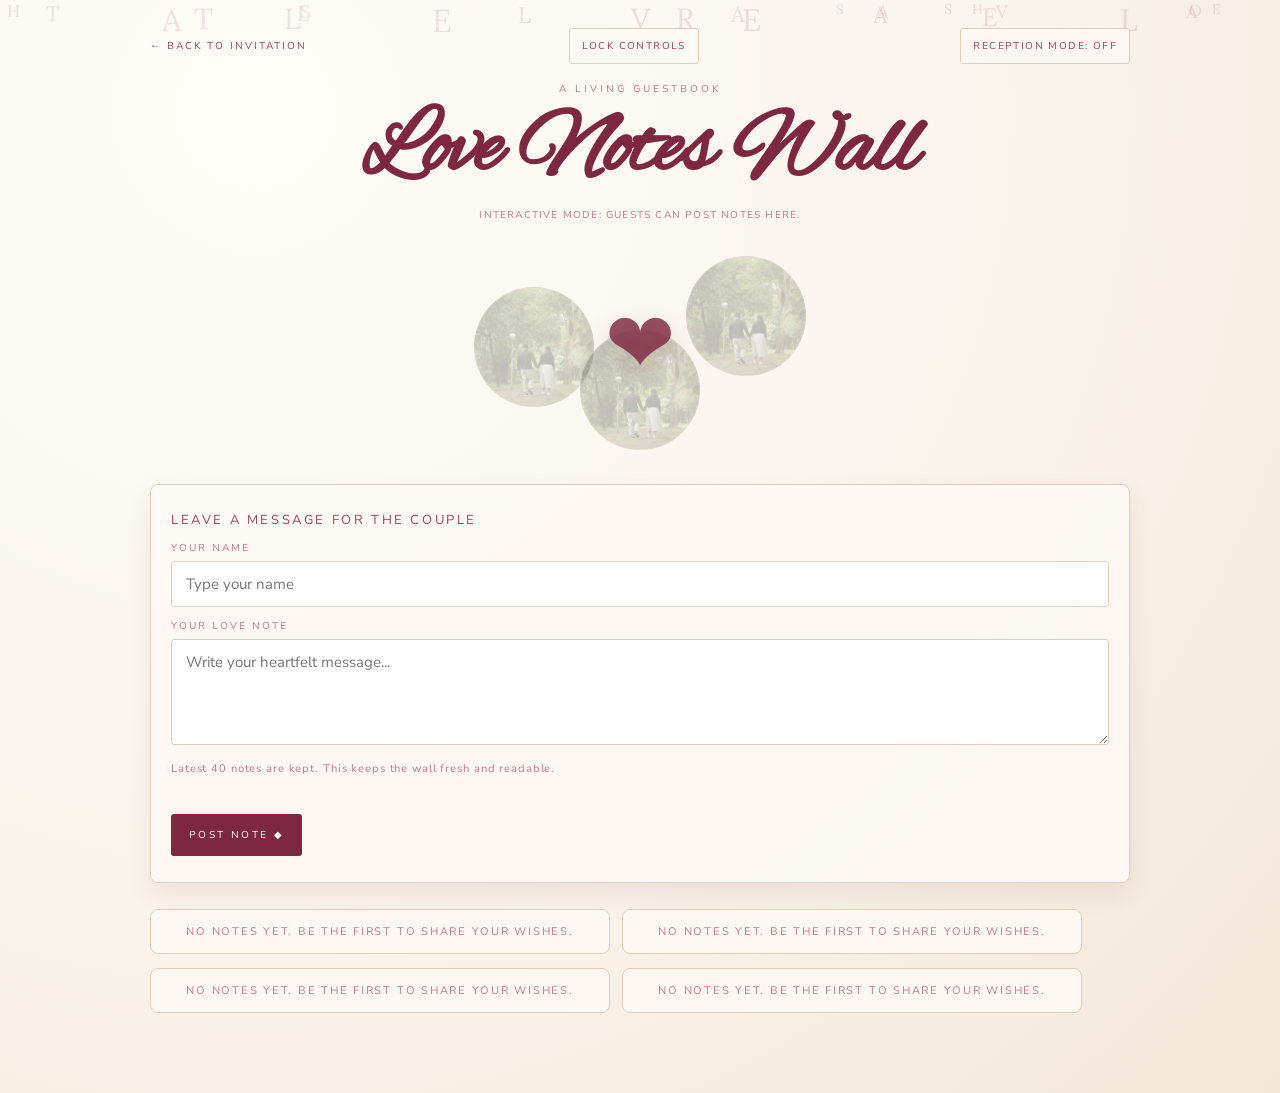
<file: love-notes.html>
<!DOCTYPE html>
<html lang="en">
<head>
  <meta charset="UTF-8" />
  <meta name="viewport" content="width=device-width, initial-scale=1.0" />
  <title>Love Notes Wall - Julie & Arvin</title>
  <link href="https://fonts.googleapis.com/css2?family=Alex+Brush&family=Lora:ital,wght@0,400;0,500;0,600;1,400&family=Nunito+Sans:wght@400;500;600&display=swap" rel="stylesheet" />
  <link rel="stylesheet" href="css/love-notes.css" />
</head>
<body>
  <div class="letters-layer" id="lettersLayer" aria-hidden="true"></div>

  <main class="wall-page">
    <header class="wall-header">
      <div class="wall-header-actions">
        <a class="wall-back" href="index.html">← Back to Invitation</a>
        <button id="organizerUnlockBtn" type="button">Organizer Unlock</button>
        <button id="receptionModeToggle" type="button">Reception Mode: Off</button>
      </div>
      <p class="wall-eyebrow">A Living Guestbook</p>
      <h1 class="wall-title">Love Notes Wall</h1>
      <p class="wall-mode-hint" id="wallModeHint">Interactive Mode: Guests can post notes here.</p>
    </header>

    <section class="heart-stage" aria-hidden="true">
      <div class="photo-orbit one"></div>
      <div class="photo-orbit two"></div>
      <div class="photo-orbit three"></div>
      <div class="heart-center">❤</div>
    </section>

    <section class="note-form-card">
      <p class="form-title">Leave a Message for the Couple</p>
      <div class="form-grid">
        <div>
          <label for="noteName">Your Name</label>
          <input id="noteName" type="text" maxlength="50" placeholder="Type your name" autocomplete="off" />
        </div>
        <div>
          <label for="noteMessage">Your Love Note</label>
          <textarea id="noteMessage" rows="4" maxlength="220" placeholder="Write your heartfelt message..."></textarea>
        </div>
      </div>
      <p class="wall-meta">Latest 40 notes are kept. This keeps the wall fresh and readable.</p>
      <p class="wall-error" id="wallError"></p>
      <button id="wallSubmit" type="button">Post Note ◆</button>
    </section>

    <section class="moving-notes" id="movingNotes">
      <div class="notes-track notes-track-a" id="notesTrackA"></div>
      <div class="notes-track notes-track-b" id="notesTrackB"></div>
    </section>
  </main>

  <script src="js/love-notes.js"></script>
</body>
</html>
</file>
<file: css/style.css>
:root {
  --burgundy-deep:  #5C1A2E;
  --burgundy-mid:   #7D2741;
  --burgundy-soft:  #A0435A;
  --burgundy-muted: #C47A8A;
  --cream-warm:     #FAF5EE;
  --cream-mid:      #F2E8D9;
  --cream-border:   #E0D0BB;
  --white-pure:     #FFFFFF;
  --white-off:      #FDF9F4;
}

*, *::before, *::after { margin: 0; padding: 0; box-sizing: border-box; }

html, body {
  height: 100%;
  font-family: 'Nunito Sans', sans-serif;
  background: var(--cream-warm);
  overflow-x: hidden;
}


@media (prefers-reduced-motion: reduce) {
  html {
    scroll-behavior: auto;
  }
}

/* ── HERO ── */
.hero {
  position: relative;
  width: 100%;
  height: 100svh;
  min-height: 600px;
  overflow: hidden;
  display: flex;
  align-items: center;
  justify-content: center;
}

.hero-photo {
  position: absolute;
  inset: 0;
  width: 100%;
  height: 100%;
  object-fit: cover;
  object-position: center;
  z-index: 0;
}

.hero-photo-placeholder {
  position: absolute;
  inset: 0;
  background: linear-gradient(160deg, #2a0d18 0%, #5C1A2E 40%, #3d1220 100%);
  z-index: 0;
}

.hero-overlay {
  position: absolute;
  inset: 0;
  /* Cleaner black overlay for stronger readability with less smoky layering */
  background: linear-gradient(
    to bottom,
    rgba(0, 0, 0, 0.68) 0%,
    rgba(0, 0, 0, 0.48) 38%,
    rgba(0, 0, 0, 0.58) 70%,
    rgba(0, 0, 0, 0.76) 100%
  );
  z-index: 1;
}
.hero-grain {
  position: absolute;
  inset: 0;
  background-image: url("data:image/svg+xml,%3Csvg viewBox='0 0 256 256' xmlns='http://www.w3.org/2000/svg'%3E%3Cfilter id='noise'%3E%3CfeTurbulence type='fractalNoise' baseFrequency='0.9' numOctaves='4' stitchTiles='stitch'/%3E%3C/filter%3E%3Crect width='100%25' height='100%25' filter='url(%23noise)' opacity='0.04'/%3E%3C/svg%3E");
  z-index: 2;
  pointer-events: none;
  opacity: 0.4;
}

/* ── CORNER DECORATIONS ── */
.hero-corner {
  position: absolute;
  width: 60px;
  height: 60px;
  z-index: 3;
  opacity: 0.45;
}
.hero-corner svg { width: 100%; height: 100%; }
.hero-corner.tl { top: 28px; left: 28px; }
.hero-corner.tr { top: 28px; right: 28px; transform: scaleX(-1); }
.hero-corner.bl { bottom: 28px; left: 28px; transform: scaleY(-1); }
.hero-corner.br { bottom: 28px; right: 28px; transform: scale(-1); }

/* ── HERO CONTENT ── */
.hero-content {
  position: relative;
  z-index: 4;
  text-align: center;
  padding: 40px 32px;
  display: flex;
  flex-direction: column;
  align-items: center;
  animation: fadeUp 1.4s ease forwards;
}

@keyframes fadeUp {
  from { opacity: 0; transform: translateY(24px); }
  to   { opacity: 1; transform: translateY(0); }
}

.hero-eyebrow {
  font-family: 'Nunito Sans', sans-serif;
  font-size: clamp(12px, 2.7vw, 15px);
  font-weight: 500;
  letter-spacing: 0.3em;
  text-transform: uppercase;
  color: var(--burgundy-muted);
  margin-bottom: 20px;
  opacity: 0;
  animation: fadeUp 1.2s ease 0.2s forwards;
}

.hero-ornament {
  display: flex;
  align-items: center;
  gap: 14px;
  margin-bottom: 16px;
  opacity: 0;
  animation: fadeUp 1.2s ease 0.35s forwards;
}
.hero-ornament-line {
  width: 48px;
  height: 1px;
  background: linear-gradient(to right, transparent, rgba(196,122,138,0.6));
}
.hero-ornament-line.right {
  background: linear-gradient(to left, transparent, rgba(196,122,138,0.6));
}
.hero-ornament-diamond {
  width: 6px;
  height: 6px;
  background: var(--burgundy-muted);
  transform: rotate(45deg);
  opacity: 0.7;
}

.hero-bride {
  font-family: 'Alex Brush', cursive;
  font-size: clamp(62px, 16vw, 102px);
  font-weight: 400;
  font-style: italic;
  color: var(--white-pure);
  line-height: 1;
  letter-spacing: -0.01em;
  opacity: 0;
  animation: fadeUp 1.2s ease 0.45s forwards;
}

.hero-ampersand {
  font-family: 'Alex Brush', cursive;
  font-size: clamp(34px, 8vw, 52px);
  font-style: italic;
  font-weight: 300;
  color: var(--burgundy-muted);
  line-height: 1;
  margin: 4px 0;
  opacity: 0;
  animation: fadeUp 1.2s ease 0.55s forwards;
}

.hero-groom {
  font-family: 'Alex Brush', cursive;
  font-size: clamp(62px, 16vw, 102px);
  font-weight: 400;
  font-style: italic;
  color: var(--white-pure);
  line-height: 1;
  letter-spacing: -0.01em;
  opacity: 0;
  animation: fadeUp 1.2s ease 0.65s forwards;
}

.hero-divider {
  display: flex;
  align-items: center;
  gap: 14px;
  margin: 22px 0 18px;
  opacity: 0;
  animation: fadeUp 1.2s ease 0.75s forwards;
}
.hero-divider-line {
  width: 40px;
  height: 1px;
  background: rgba(196,122,138,0.45);
}
.hero-divider-diamond {
  width: 5px;
  height: 5px;
  background: var(--burgundy-muted);
  transform: rotate(45deg);
  opacity: 0.65;
}

.hero-surnames {
  font-family: 'Nunito Sans', sans-serif;
  font-size: clamp(13px, 3vw, 16px);
  font-weight: 400;
  letter-spacing: 0.28em;
  text-transform: uppercase;
  color: rgba(250, 245, 238, 0.65);
  margin-bottom: 14px;
  opacity: 0;
  animation: fadeUp 1.2s ease 0.82s forwards;
}

.hero-date {
  font-family: 'Nunito Sans', sans-serif;
  font-size: clamp(18px, 4.8vw, 24px);
  font-style: italic;
  font-weight: 300;
  color: rgba(250, 245, 238, 0.8);
  margin-bottom: 6px;
  opacity: 0;
  animation: fadeUp 1.2s ease 0.9s forwards;
}

.hero-venue {
  font-family: 'Nunito Sans', sans-serif;
  font-size: clamp(12px, 2.8vw, 15px);
  font-weight: 400;
  letter-spacing: 0.2em;
  text-transform: uppercase;
  color: rgba(196, 122, 138, 0.8);
  margin-bottom: 36px;
  opacity: 0;
  animation: fadeUp 1.2s ease 1s forwards;
}

/* ── CTA BUTTON ── */
.hero-cta {
  display: inline-flex;
  align-items: center;
  gap: 10px;
  padding: 14px 32px;
  border: 1px solid rgba(196,122,138,0.5);
  border-radius: 100px;
  background: rgba(92, 26, 46, 0.25);
  backdrop-filter: blur(8px);
  -webkit-backdrop-filter: blur(8px);
  color: var(--white-pure);
  font-family: 'Nunito Sans', sans-serif;
  font-size: clamp(11px, 2.7vw, 14px);
  font-weight: 500;
  letter-spacing: 0.3em;
  text-transform: uppercase;
  text-decoration: none;
  cursor: pointer;
  transition: background 0.3s ease, border-color 0.3s ease, transform 0.2s ease;
  opacity: 0;
  animation: fadeUp 1.2s ease 1.1s forwards;
}
.hero-cta:hover {
  background: rgba(125, 39, 65, 0.5);
  border-color: rgba(196,122,138,0.85);
  transform: translateY(-2px);
}
.hero-cta svg {
  width: 14px;
  height: 14px;
  opacity: 0.7;
}

/* ── MUSIC BUTTON ── */
.music-btn {
  position: fixed;
  bottom: 28px;
  right: 24px;
  z-index: 100;
  display: flex;
  align-items: center;
  gap: 10px;
  padding: 12px 20px 12px 14px;
  background: var(--white-off);
  border: 1px solid var(--cream-border);
  border-radius: 100px;
  box-shadow: 0 4px 20px rgba(92,26,46,0.12);
  cursor: pointer;
  transition: box-shadow 0.3s, transform 0.2s;
  animation: fadeUp 1s ease 1.4s both;
}
.music-btn:hover {
  box-shadow: 0 6px 28px rgba(92,26,46,0.2);
  transform: translateY(-2px);
}
.music-icon {
  width: 32px;
  height: 32px;
  background: var(--burgundy-mid);
  border-radius: 50%;
  display: flex;
  align-items: center;
  justify-content: center;
  flex-shrink: 0;
}
.music-icon svg {
  width: 14px;
  height: 14px;
  fill: var(--white-pure);
}
.music-label {
  font-family: 'Nunito Sans', sans-serif;
  font-size: 10px;
  font-weight: 500;
  letter-spacing: 0.22em;
  text-transform: uppercase;
  color: var(--burgundy-mid);
}

.music-btn.playing .music-icon { background: var(--burgundy-deep); }
.music-btn.playing .music-label::after {
  content: ' ♪';
  animation: pulse 1s infinite;
}

/* Lowkey admin shortcut */
.admin-link {
  position: fixed;
  top: calc(18px + env(safe-area-inset-top, 0px));
  right: 24px;
  z-index: 120;
  font-family: 'Lora', serif;
  font-size: 11px;
  letter-spacing: 0.14em;
  text-transform: uppercase;
  color: rgba(196, 122, 138, 0.88);
  text-decoration: none;
  padding: 2px 0 8px;
  border-bottom: 1px solid rgba(196, 122, 138, 0.46);
  text-shadow: 0 1px 2px rgba(0, 0, 0, 0.22);
  opacity: 0.72;
  transition: color 0.2s ease, opacity 0.2s ease, border-color 0.2s ease;
}

.admin-link:hover,
.admin-link:focus-visible {
  color: rgba(250, 245, 238, 0.95);
  border-color: rgba(250, 245, 238, 0.62);
  opacity: 1;
}

@media (max-width: 640px) {
  .admin-link {
    top: calc(14px + env(safe-area-inset-top, 0px));
    font-size: 10px;
    letter-spacing: 0.12em;
  }

  .admin-link {
    right: 16px;
  }
}
@keyframes pulse {
  0%, 100% { opacity: 1; }
  50%       { opacity: 0.3; }
}

/* ── NEXT SECTION PREVIEW ── */
.next-section {
  background: var(--cream-warm);
  padding: 80px 32px;
  text-align: center;
  color: var(--burgundy-soft);
  font-family: 'Alex Brush', cursive;
  font-size: 22px;
  font-style: italic;
  letter-spacing: 0.05em;
  opacity: 0.4;
}
</file>
<file: css/rsvp.css>
/* ── RSVP SECTION ── */
.rsvp {
  background: var(--cream-warm);
  margin-top: -18px;
  padding: 140px 24px 100px;
  display: flex;
  flex-direction: column;
  align-items: center;
  position: relative;
  border-top-left-radius: 28px;
  border-top-right-radius: 28px;
}

.rsvp::before {
  content: "";
  position: absolute;
  top: 0;
  left: 0;
  right: 0;
  height: 96px;
  background: linear-gradient(to bottom, rgba(255, 255, 255, 0), var(--cream-warm));
  pointer-events: none;
}

/* ── HEADER ── */
.rsvp-header {
  text-align: center;
  margin-bottom: 40px;
}

.rsvp-eyebrow {
  font-family: 'Nunito Sans', sans-serif;
  font-size: 10px;
  font-weight: 500;
  letter-spacing: 0.38em;
  text-transform: uppercase;
  color: var(--burgundy-muted);
  margin-bottom: 10px;
}

.rsvp-title {
  font-family: 'Nunito Sans', sans-serif;
  font-size: clamp(34px, 10vw, 54px);
  font-weight: 600;
  font-style: normal;
  color: var(--burgundy-deep);
  line-height: 1;
  letter-spacing: 0.18em;
  text-transform: uppercase;
  margin-bottom: 20px;
}

.rsvp-ornament {
  display: flex;
  align-items: center;
  gap: 14px;
  justify-content: center;
}
.rsvp-ornament-line {
  width: 48px;
  height: 1px;
  background: var(--cream-border);
}
.rsvp-ornament-diamond {
  width: 5px;
  height: 5px;
  background: var(--burgundy-muted);
  transform: rotate(45deg);
  opacity: 0.7;
  flex-shrink: 0;
}

/* ── CARD ── */
.rsvp-card {
  width: 100%;
  max-width: 480px;
  background: var(--white-off);
  border: 1px solid var(--cream-border);
  border-radius: 4px;
  padding: 40px 32px;
  position: relative;
  min-height: 300px;
}

/* ── FIELDS ── */
.rsvp-field {
  margin-bottom: 28px;
}

.rsvp-label {
  display: block;
  font-family: 'Nunito Sans', sans-serif;
  font-size: 10px;
  font-weight: 500;
  letter-spacing: 0.28em;
  text-transform: uppercase;
  color: var(--burgundy-soft);
  margin-bottom: 10px;
}

.rsvp-helper {
  margin-top: 8px;
  font-family: 'Nunito Sans', sans-serif;
  font-size: 10px;
  letter-spacing: 0.1em;
  color: var(--burgundy-muted);
  text-transform: uppercase;
}

.rsvp-input {
  width: 100%;
  padding: 14px 16px;
  border: 1px solid var(--cream-border);
  border-radius: 2px;
  background: var(--white-pure);
  font-family: 'Nunito Sans', sans-serif;
  font-size: 16px;
  font-style: italic;
  color: var(--burgundy-deep);
  outline: none;
  transition: border-color 0.25s;
}
.rsvp-input::placeholder {
  color: var(--cream-border);
  font-style: italic;
}
.rsvp-input:focus {
  border-color: var(--burgundy-muted);
}

/* ── ATTENDANCE BUTTONS ── */
.rsvp-attendance {
  display: flex;
  flex-direction: column;
  gap: 10px;
}

.rsvp-attend-btn {
  width: 100%;
  padding: 14px 20px;
  border: 1px solid var(--cream-border);
  border-radius: 2px;
  background: var(--white-pure);
  font-family: 'Nunito Sans', sans-serif;
  font-size: 10px;
  font-weight: 500;
  letter-spacing: 0.28em;
  text-transform: uppercase;
  color: var(--burgundy-soft);
  cursor: pointer;
  transition: all 0.25s;
  display: flex;
  align-items: center;
  justify-content: center;
  gap: 8px;
}
.rsvp-attend-btn:hover {
  border-color: var(--burgundy-muted);
  color: var(--burgundy-mid);
}
.rsvp-attend-btn.selected {
  background: var(--burgundy-mid);
  border-color: var(--burgundy-mid);
  color: var(--white-pure);
}
.attend-diamond {
  font-size: 8px;
  opacity: 0;
  transition: opacity 0.2s;
}
.rsvp-attend-btn.selected .attend-diamond {
  opacity: 1;
}

/* ── SEAT SELECT ── */
.rsvp-select-wrap {
  position: relative;
}

.rsvp-select {
  width: 100%;
  padding: 14px 40px 14px 16px;
  border: 1px solid var(--cream-border);
  border-radius: 2px;
  background: var(--white-pure);
  font-family: 'Nunito Sans', sans-serif;
  font-size: 16px;
  font-style: italic;
  color: var(--burgundy-deep);
  outline: none;
  appearance: none;
  -webkit-appearance: none;
  cursor: pointer;
  transition: border-color 0.25s;
}
.rsvp-select:focus {
  border-color: var(--burgundy-muted);
}

.rsvp-select-arrow {
  position: absolute;
  right: 14px;
  top: 50%;
  transform: translateY(-50%);
  color: var(--burgundy-muted);
  font-size: 12px;
  pointer-events: none;
}

/* Hide accept-only fields when declining */
.accept-only-field {
  transition: opacity 0.3s, max-height 0.4s;
  max-height: 400px;
  overflow: hidden;
}
.accept-only-field.hidden {
  opacity: 0;
  max-height: 0;
  margin-bottom: 0;
  pointer-events: none;
}

/* ── TEXTAREA ── */
.rsvp-textarea {
  width: 100%;
  padding: 14px 16px;
  border: 1px solid var(--cream-border);
  border-radius: 2px;
  background: var(--white-pure);
  font-family: 'Nunito Sans', sans-serif;
  font-size: 16px;
  font-style: italic;
  color: var(--burgundy-deep);
  outline: none;
  resize: vertical;
  min-height: 100px;
  transition: border-color 0.25s;
}
.rsvp-textarea::placeholder {
  color: var(--cream-border);
  font-style: italic;
}
.rsvp-textarea:focus {
  border-color: var(--burgundy-muted);
}

/* ── ERROR ── */
.rsvp-error {
  font-family: 'Nunito Sans', sans-serif;
  font-size: 11px;
  letter-spacing: 0.1em;
  color: var(--burgundy-soft);
  margin-bottom: 12px;
  min-height: 16px;
  text-align: center;
}

/* ── SUBMIT ── */
.rsvp-submit {
  width: 100%;
  padding: 16px;
  background: var(--burgundy-mid);
  border: none;
  border-radius: 2px;
  font-family: 'Nunito Sans', sans-serif;
  font-size: 10px;
  font-weight: 500;
  letter-spacing: 0.3em;
  text-transform: uppercase;
  color: var(--white-pure);
  cursor: pointer;
  transition: background 0.25s, transform 0.2s;
}
.rsvp-submit:hover {
  background: var(--burgundy-deep);
  transform: translateY(-1px);
}
.rsvp-submit:disabled {
  opacity: 0.6;
  cursor: not-allowed;
  transform: none;
}

/* ── CONFIRMATION STATE ── */
.rsvp-confirm {
  display: none;
  flex-direction: column;
  align-items: center;
  text-align: center;
  padding: 20px 0;
  animation: fadeUp 0.8s ease forwards;
}
.rsvp-confirm.visible {
  display: flex;
}

.confirm-heart {
  width: 56px;
  height: 56px;
  color: var(--burgundy-mid);
  margin-bottom: 24px;
}
.confirm-heart svg {
  width: 100%;
  height: 100%;
}

.confirm-title {
  font-family: 'Nunito Sans', sans-serif;
  font-size: 28px;
  font-style: normal;
  font-weight: 600;
  color: var(--burgundy-deep);
  letter-spacing: 0.12em;
  text-transform: uppercase;
  margin-bottom: 16px;
}

.confirm-message {
  font-family: 'Nunito Sans', sans-serif;
  font-size: 17px;
  font-style: normal;
  font-weight: 400;
  color: var(--burgundy-soft);
  line-height: 1.8;
  margin-bottom: 24px;
}
.confirm-message strong {
  color: var(--burgundy-deep);
  font-weight: 600;
}

/* Decline confirmation variant */
.rsvp-confirm.declined .confirm-title {
  color: var(--burgundy-soft);
}

.confirm-actions {
  width: 100%;
  margin-top: 18px;
  display: flex;
  justify-content: center;
  gap: 10px;
  flex-wrap: wrap;
}

.confirm-love-notes,
.confirm-calendar {
  display: inline-flex;
  align-items: center;
  justify-content: center;
  padding: 12px 20px;
  border: 1px solid var(--burgundy-mid);
  border-radius: 2px;
  text-decoration: none;
  color: var(--burgundy-mid);
  font-size: 10px;
  letter-spacing: 0.24em;
  text-transform: uppercase;
  transition: all 0.2s ease;
}

.confirm-love-notes:hover,
.confirm-calendar:hover {
  background: var(--burgundy-mid);
  color: var(--white-pure);
}

.is-hidden {
  display: none !important;
}

/* ── BACK TO TOP ── */
.rsvp-back-top {
  position: absolute;
  bottom: 32px;
  right: 24px;
  width: 36px;
  height: 36px;
  border-radius: 50%;
  border: 1px solid var(--cream-border);
  background: var(--white-off);
  color: var(--burgundy-muted);
  font-size: 14px;
  cursor: pointer;
  display: flex;
  align-items: center;
  justify-content: center;
  transition: all 0.2s;
}
.rsvp-back-top:hover {
  border-color: var(--burgundy-muted);
  color: var(--burgundy-mid);
}

/* ── LOVE NOTES WALL ── */
/* ── RESPONSIVE ── */
@media (max-width: 480px) {
  .rsvp-card {
    padding: 32px 20px;
  }

  .rsvp {
    margin-top: -30px;
    padding-top: 100px;
    border-top-left-radius: 28px;
    border-top-right-radius: 28px;
  }
}
</file>
<file: css/love-notes.css>
:root {
  --burgundy-deep: #5c1a2e;
  --burgundy-mid: #7d2741;
  --burgundy-soft: #a0435a;
  --burgundy-muted: #c47a8a;
  --cream-warm: #faf5ee;
  --cream-border: #e0d0bb;
  --white-off: #fdf9f4;
}

* {
  box-sizing: border-box;
}

body {
  margin: 0;
  min-height: 100vh;
  font-family: 'Nunito Sans', sans-serif;
  background: radial-gradient(circle at 20% 10%, #fffdf8 0%, var(--cream-warm) 48%, #f3e7d8 100%);
  color: var(--burgundy-deep);
  overflow-x: hidden;
}

.letters-layer {
  position: fixed;
  inset: 0;
  overflow: hidden;
  pointer-events: none;
  z-index: 0;
}

.float-letter {
  position: absolute;
  color: rgba(160, 67, 90, 0.15);
  font-family: 'Lora', serif;
  animation: driftUp linear infinite;
}

@keyframes driftUp {
  from {
    transform: translateY(110vh) translateX(0) rotate(0deg);
    opacity: 0;
  }
  15% {
    opacity: 1;
  }
  to {
    transform: translateY(-20vh) translateX(24px) rotate(16deg);
    opacity: 0;
  }
}

.wall-page {
  position: relative;
  z-index: 1;
  width: min(980px, 92vw);
  margin: 0 auto;
  padding: 28px 0 80px;
}

.wall-header {
  text-align: center;
  margin-bottom: 12px;
}

.wall-header-actions {
  display: flex;
  align-items: center;
  justify-content: space-between;
  gap: 10px;
  margin-bottom: 18px;
}

.wall-back {
  display: inline-block;
  color: var(--burgundy-soft);
  text-decoration: none;
  letter-spacing: 0.2em;
  text-transform: uppercase;
  font-size: 10px;
}

.wall-back:hover {
  color: var(--burgundy-deep);
}

#receptionModeToggle {
  border: 1px solid var(--cream-border);
  background: rgba(253, 249, 244, 0.88);
  color: var(--burgundy-soft);
  border-radius: 3px;
  letter-spacing: 0.14em;
  text-transform: uppercase;
  font-size: 10px;
  padding: 10px 12px;
  cursor: pointer;
}

#organizerUnlockBtn {
  border: 1px solid var(--cream-border);
  background: rgba(253, 249, 244, 0.88);
  color: var(--burgundy-soft);
  border-radius: 3px;
  letter-spacing: 0.14em;
  text-transform: uppercase;
  font-size: 10px;
  padding: 10px 12px;
  cursor: pointer;
}

#receptionModeToggle:hover {
  border-color: var(--burgundy-muted);
  color: var(--burgundy-deep);
}

#organizerUnlockBtn:hover {
  border-color: var(--burgundy-muted);
  color: var(--burgundy-deep);
}

#receptionModeToggle:disabled {
  opacity: 0.55;
  cursor: not-allowed;
}

.wall-eyebrow {
  margin: 0 0 10px;
  letter-spacing: 0.3em;
  text-transform: uppercase;
  font-size: 10px;
  color: var(--burgundy-muted);
}

.wall-title {
  margin: 0;
  font-family: 'Alex Brush', cursive;
  font-size: clamp(52px, 11vw, 92px);
  color: var(--burgundy-mid);
  line-height: 1;
}

.wall-mode-hint {
  margin: 10px 0 0;
  color: var(--burgundy-muted);
  letter-spacing: 0.12em;
  text-transform: uppercase;
  font-size: 10px;
}

.heart-stage {
  margin: 8px auto 30px;
  width: min(460px, 90vw);
  height: 220px;
  position: relative;
}

.heart-center {
  position: absolute;
  left: 50%;
  top: 50%;
  transform: translate(-50%, -50%);
  font-size: clamp(54px, 10vw, 84px);
  color: rgba(125, 39, 65, 0.82);
  text-shadow: 0 14px 30px rgba(92, 26, 46, 0.2);
  animation: pulseHeart 3s ease-in-out infinite;
}

@keyframes pulseHeart {
  0%,
  100% {
    transform: translate(-50%, -50%) scale(1);
  }
  50% {
    transform: translate(-50%, -50%) scale(1.08);
  }
}

.photo-orbit {
  position: absolute;
  width: 120px;
  height: 120px;
  border-radius: 50%;
  background-image: url('../images/hero_pic.jpg');
  background-size: cover;
  background-position: center;
  opacity: 0.26;
  border: 1px solid rgba(196, 122, 138, 0.3);
  filter: grayscale(20%);
}

.photo-orbit.one {
  left: 14%;
  top: 24%;
}

.photo-orbit.two {
  right: 14%;
  top: 10%;
}

.photo-orbit.three {
  left: 50%;
  bottom: 2%;
  transform: translateX(-50%);
}

.note-form-card {
  background: rgba(253, 249, 244, 0.88);
  border: 1px solid var(--cream-border);
  border-radius: 8px;
  padding: 26px 20px;
  margin-bottom: 26px;
  box-shadow: 0 10px 26px rgba(92, 26, 46, 0.08);
}

.form-title {
  margin: 0 0 12px;
  font-size: 13px;
  letter-spacing: 0.2em;
  text-transform: uppercase;
  color: var(--burgundy-soft);
}

.form-grid {
  display: grid;
  grid-template-columns: 1fr;
  gap: 12px;
}

label {
  display: block;
  margin-bottom: 6px;
  font-size: 10px;
  letter-spacing: 0.2em;
  text-transform: uppercase;
  color: var(--burgundy-muted);
}

input,
textarea,
button {
  font-family: inherit;
}

input,
textarea {
  width: 100%;
  border: 1px solid var(--cream-border);
  border-radius: 3px;
  padding: 12px 14px;
  font-size: 15px;
  color: var(--burgundy-deep);
  background: #fff;
}

textarea {
  resize: vertical;
  min-height: 96px;
}

.wall-meta,
.wall-error {
  margin: 10px 0 0;
  font-size: 11px;
  letter-spacing: 0.08em;
  color: var(--burgundy-muted);
}

.wall-error {
  min-height: 16px;
  color: var(--burgundy-soft);
}

#wallSubmit {
  margin-top: 12px;
  border: none;
  background: var(--burgundy-mid);
  color: var(--white-off);
  letter-spacing: 0.24em;
  text-transform: uppercase;
  font-size: 10px;
  border-radius: 3px;
  padding: 14px 18px;
  cursor: pointer;
}

#wallSubmit:hover {
  background: var(--burgundy-deep);
}

.moving-notes {
  overflow: hidden;
  display: flex;
  flex-direction: column;
  gap: 14px;
}

.notes-track {
  display: flex;
  width: max-content;
  gap: 12px;
}

.notes-track-a {
  animation: notesLeft 34s linear infinite;
}

.notes-track-b {
  animation: notesRight 38s linear infinite;
}

@keyframes notesLeft {
  from {
    transform: translateX(0);
  }
  to {
    transform: translateX(-50%);
  }
}

@keyframes notesRight {
  from {
    transform: translateX(-50%);
  }
  to {
    transform: translateX(0);
  }
}

.note-card {
  width: clamp(220px, 30vw, 300px);
  background: rgba(253, 249, 244, 0.92);
  border: 1px solid var(--cream-border);
  border-radius: 8px;
  padding: 14px;
}

.note-card-name {
  margin: 0 0 8px;
  font-size: 10px;
  letter-spacing: 0.2em;
  text-transform: uppercase;
  color: var(--burgundy-mid);
}

.note-card-text {
  margin: 0;
  font-size: 14px;
  line-height: 1.7;
  color: var(--burgundy-soft);
  font-style: italic;
}

.note-card-time {
  margin: 10px 0 0;
  font-size: 10px;
  letter-spacing: 0.08em;
  color: var(--burgundy-muted);
}

.note-card-empty {
  width: clamp(280px, 40vw, 460px);
  text-align: center;
  letter-spacing: 0.16em;
  text-transform: uppercase;
  font-size: 11px;
  color: var(--burgundy-muted);
}

body.reception-mode .wall-page {
  width: min(1280px, 96vw);
  padding-top: 10px;
}

body.reception-mode .wall-back,
body.reception-mode #receptionModeToggle,
body.reception-mode #organizerUnlockBtn {
  opacity: 0.35;
}

body.reception-mode.organizer-locked .wall-back {
  pointer-events: none;
  opacity: 0.3;
}

body.reception-mode.organizer-locked #organizerUnlockBtn {
  opacity: 1;
}

body.reception-mode .wall-mode-hint {
  letter-spacing: 0.18em;
}

body.reception-mode .note-form-card {
  display: none;
}

body.reception-mode .moving-notes {
  margin-top: 18px;
  gap: 18px;
}

body.reception-mode .note-card {
  width: clamp(300px, 28vw, 420px);
  padding: 20px;
  background: rgba(253, 249, 244, 0.96);
}

body.reception-mode .note-card-name {
  font-size: 12px;
}

body.reception-mode .note-card-text {
  font-size: 18px;
  line-height: 1.8;
}

body.reception-mode .note-card-time {
  font-size: 11px;
}

body.reception-mode .notes-track-a {
  animation-duration: 44s;
}

body.reception-mode .notes-track-b {
  animation-duration: 48s;
}

@media (max-width: 680px) {
  .wall-header-actions {
    flex-direction: column;
    align-items: flex-start;
  }

  .heart-stage {
    height: 190px;
  }

  .photo-orbit {
    width: 94px;
    height: 94px;
  }

  .note-form-card {
    padding: 22px 14px;
  }
}
</file>
